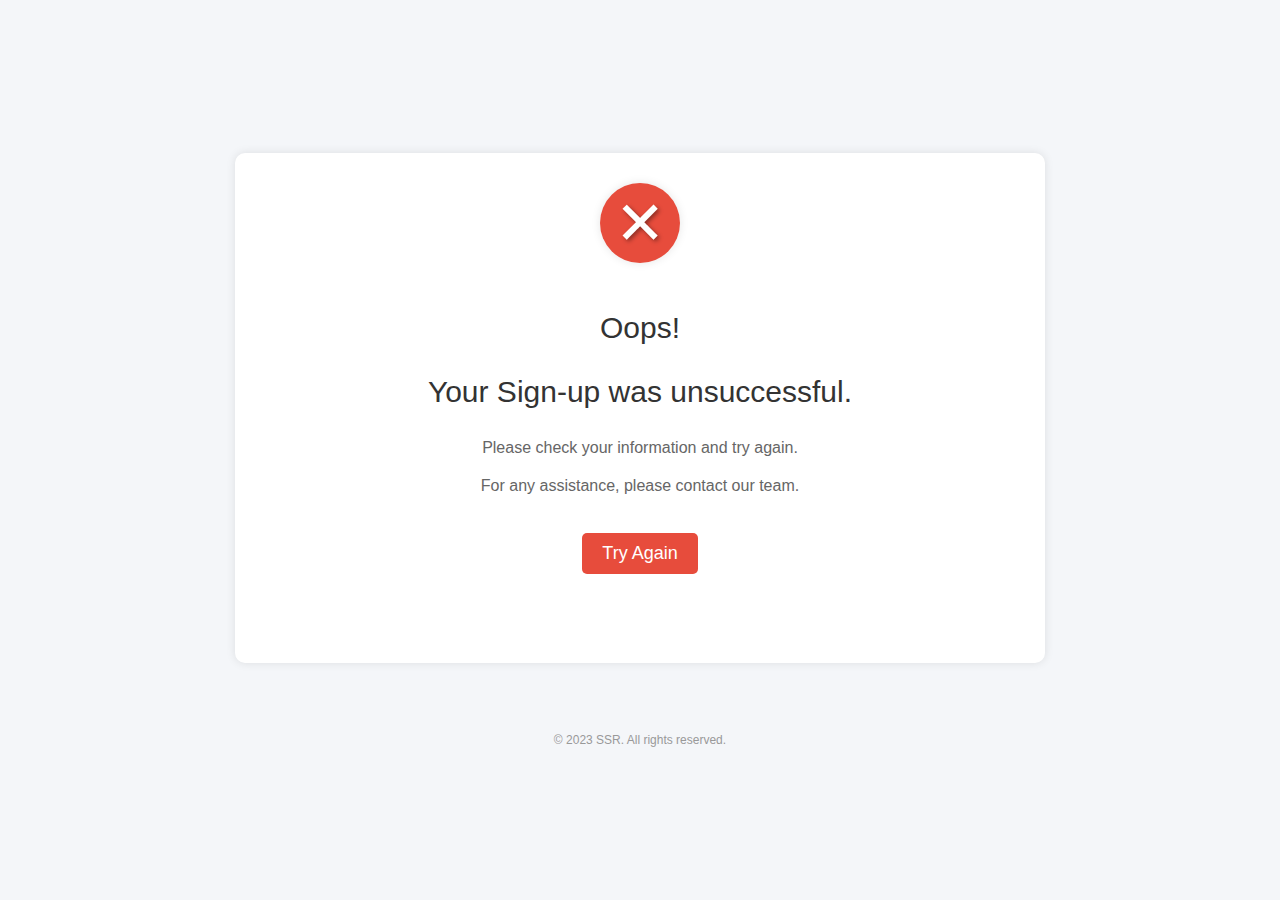
<file: failure.html>
<!DOCTYPE html>
<html>
<head>
  <title>Sign Up Unsuccesful</title>
  <style>
    body {
      background-color: #f4f6f9;
      font-family: Arial, sans-serif;
      margin: 0;
      padding: 0;
    }
    
    .container {
      display: flex;
      flex-direction: column;
      align-items: center;
      justify-content: center;
      height: 100vh;
      text-align: center;
    }
    
    .status-box {
      background-color: #ffffff;
      border-radius: 10px;
      padding: 30px;
      width: 750px;
      height: 450px;
      box-shadow: 0 0 10px rgba(0, 0, 0, 0.1);
      margin-bottom: 30px;
      position: relative;
    }
    
    .status-circle {
      width: 80px;
      height: 80px;
      border-radius: 50%;
      background-color: #e74c3c;
      margin: 0 auto;
      display: flex;
      align-items: center;
      justify-content: center;
      box-shadow: 0 0 10px rgba(0, 0, 0, 0.1);
    }
    
    .status-icon {
      font-size: 60px;
      color: #fff;
      text-shadow: 2px 2px 4px rgba(0, 0, 0, 0.4);
    }
    
    .status-message {
      font-size: 30px;
      color: #333;
      margin-bottom: 10px;
    }
    
    .status-submessage {
      font-size: 16px;
      color: #666;
      margin-bottom: 20px;
    }
    
    .alternative-button {
      background-color: #e74c3c;
      color: #fff;
      padding: 10px 20px;
      border: none;
      border-radius: 5px;
      font-size: 18px;
      cursor: pointer;
      transition: background-color 0.3s ease;
    }
    
    .alternative-button:hover {
      background-color: #e74c3c;
    }
    
    .additional-info {
      font-size: 16px;
      color: #666;
      margin-bottom: 20px;
    }
    
    .footer {
      font-size: 12px;
      color: #999;
      margin-top: 40px;
    }
  </style>
</head>
<body>
  <div class="container">
    <div class="status-box">
      <div class="status-circle">
        <span class="status-icon" style="color: #fff;">&#10005;</span>
      </div>
      <br>
      <div class="status-message">
        <p>Oops!</p>
        <p>Your Sign-up was unsuccessful.</p>
      </div>
      <div class="status-submessage">
        <p>Please check your information and try again.</p>
      </div>
      <div class="additional-info">
        <p>For any assistance, please contact our team.</p>
      </div>
      <br>
      <button class="alternative-button"  onclick="location.href='/signup.html'" style="background-color: #e74c3c;">Try Again</button>
    </div>
    <div class="footer">
      &copy; 2023 SSR. All rights reserved.
    </div>
  </div>
</body>
</html>
</file>
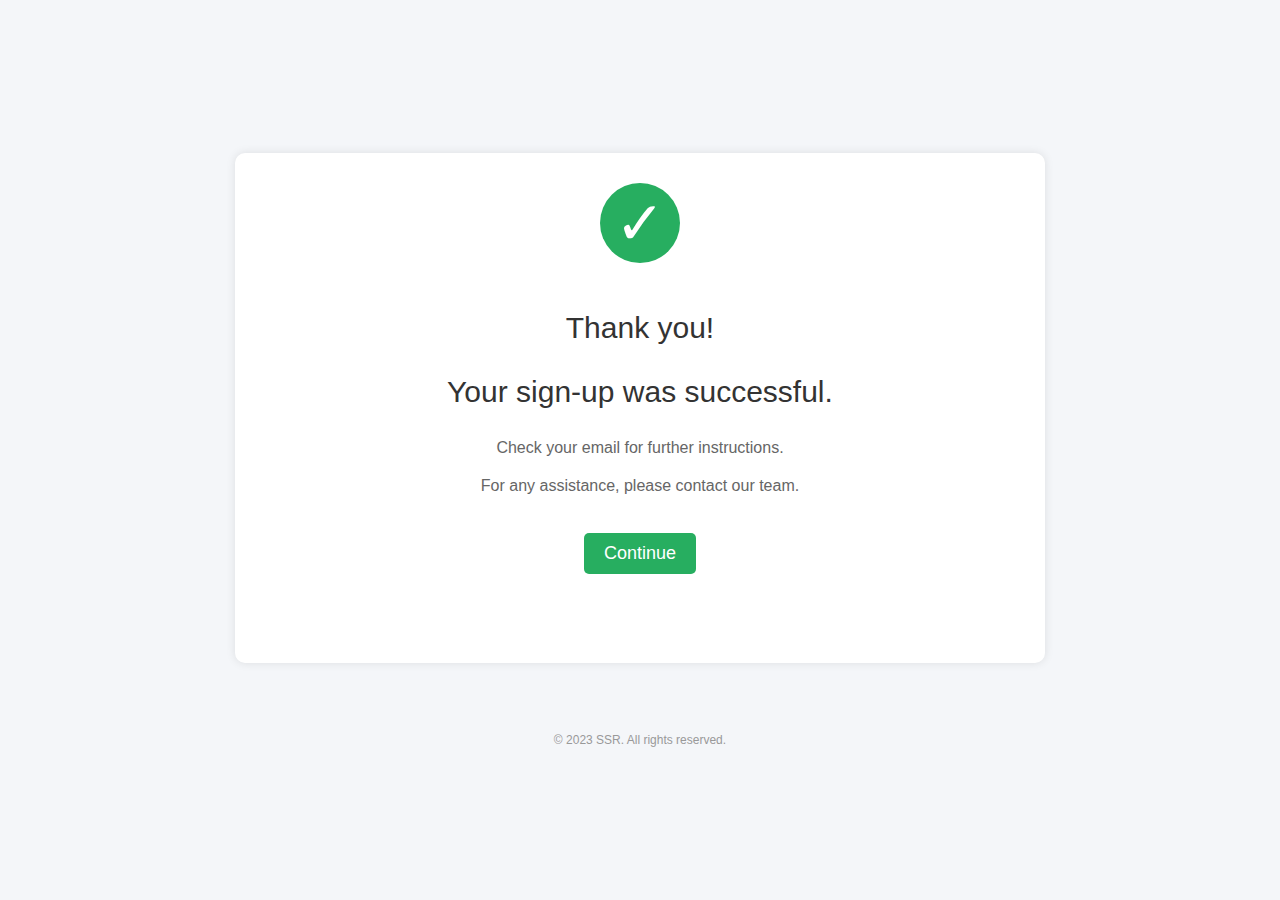
<file: success.html>
<!DOCTYPE html>
<html>
<head>
  <title>Sign Up Success</title>
  <style>
    body {
      background-color: #f4f6f9;
      font-family: Arial, sans-serif;
      margin: 0;
      padding: 0;
    }
    
    .container {
      display: flex;
      flex-direction: column;
      align-items: center;
      justify-content: center;
      height: 100vh;
      text-align: center;
    }
    
    .success-box {
      background-color: #ffffff;
      border-radius: 10px;
      padding: 30px;
      width: 750px;
      height: 450px;
      box-shadow: 0 0 10px rgba(0, 0, 0, 0.1);
      margin-bottom: 30px;
      position: relative;
    }
    
    .success-circle {
      width: 80px;
      height: 80px;
      border-radius: 50%;
      background-color: #27ae60;
      margin: 0 auto;
      display: flex;
      align-items: center;
      justify-content: center;
    }
    
    .success-icon {
      font-size: 60px;
      color: #fff;
    }
    
    .success-message {
      font-size: 30px;
      color: #333;
      margin-bottom: 10px;
    }
    
    .success-submessage {
      font-size: 16px;
      color: #666;
      margin-bottom: 20px;
    }
    
    .continue-button {
      background-color: #27ae60;
      color: #fff;
      padding: 10px 20px;
      border: none;
      border-radius: 5px;
      font-size: 18px;
      cursor: pointer;
    }
    
    .continue-button:hover {
      background-color: #219653;
    }
    
    .additional-info {
      font-size: 16px;
      color: #666;
      margin-bottom: 20px;
    }
    
    .footer {
      font-size: 12px;
      color: #999;
      margin-top: 40px;
    }
  </style>
</head>
<body>
  <div class="container">
    <div class="success-box">
      <div class="success-circle">
        <span class="success-icon">&#10003;</span>
      </div>
      <br>
      <div class="success-message">
        <p>Thank you!</p>
        <p>Your sign-up was successful.</p>
      </div>
      <div class="success-submessage">
        <p>Check your email for further instructions.</p>
      </div>
      <div class="additional-info">
        <p>For any assistance, please contact our team.</p>
      </div>
      <br>
      <button class="continue-button"  onclick="location.href='/index.html'">Continue</button>
    </div>
    <div class="footer">
      &copy; 2023 SSR. All rights reserved.
    </div>
  </div>
</body>
</html>
</file>
